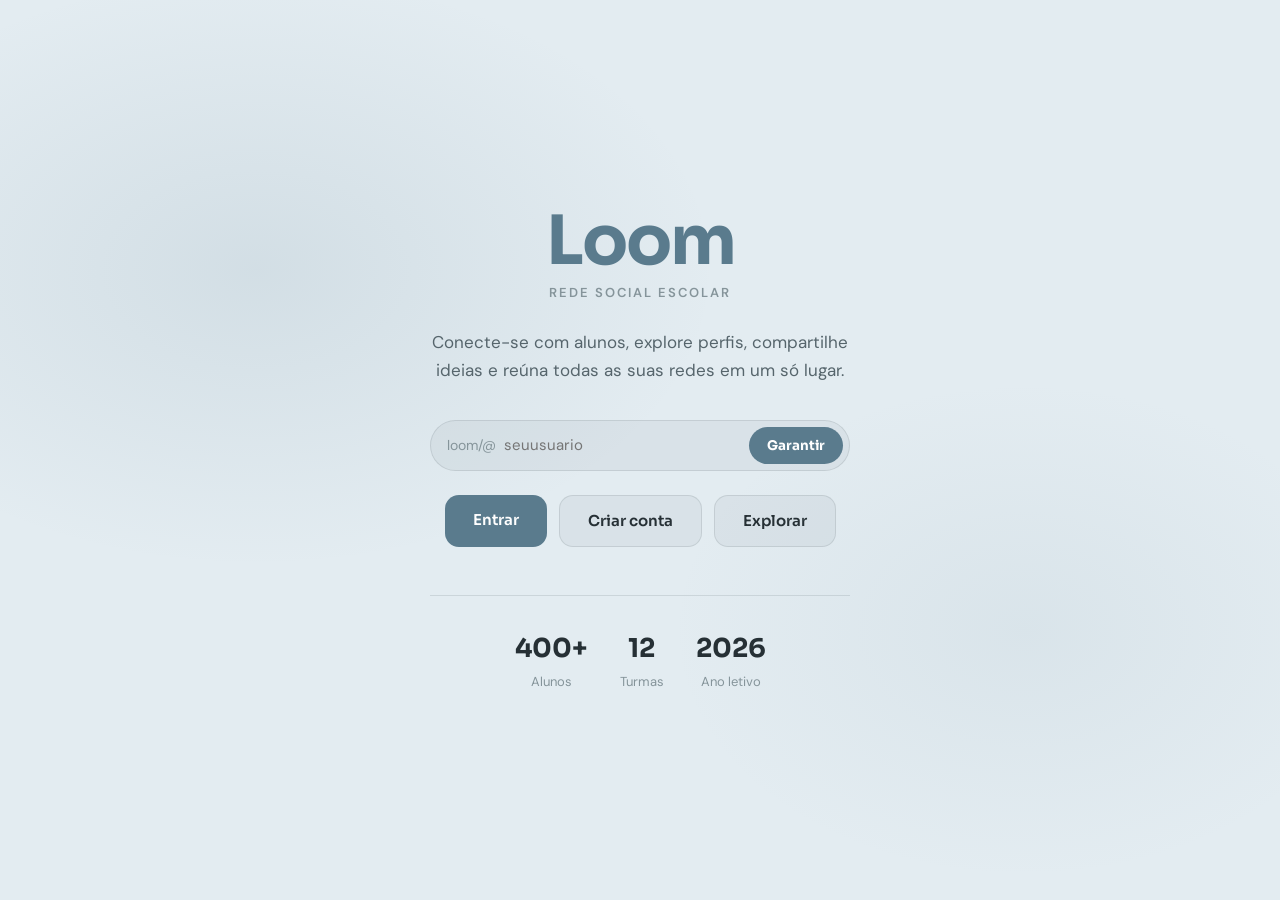
<file: index.html>
<!DOCTYPE html>
<html lang="pt-BR">
<head>
  <meta charset="UTF-8">
  <meta name="viewport" content="width=device-width, initial-scale=1.0">
  <title>Loom — Rede Social Escolar</title>
  <link rel="stylesheet" href="style.css">
</head>
<body class="home-body">

  <main class="home-container">
    <div class="logo-home">Loom</div>
    <p class="home-tagline">Rede Social Escolar</p>

    <p class="home-texto">
      Conecte-se com alunos, explore perfis, compartilhe ideias e reúna todas as suas redes em um só lugar.
    </p>

    <form class="garantir" onsubmit="garantirUsuario(event)">
      <span>loom/@</span>
      <input type="text" id="garantirUser" placeholder="seuusuario" maxlength="20" required autocomplete="off">
      <button type="submit">Garantir</button>
    </form>

    <div class="home-botoes">
      <a href="login.html" class="btn-home btn-home-principal">Entrar</a>
      <a href="cadastro.html" class="btn-home btn-home-secundario">Criar conta</a>
      <a href="inicio.html" class="btn-home btn-home-secundario">Explorar</a>
    </div>

    <div class="home-stats">
      <div class="home-stat">
        <strong>400+</strong>
        <span>Alunos</span>
      </div>
      <div class="home-stat">
        <strong>12</strong>
        <span>Turmas</span>
      </div>
      <div class="home-stat">
        <strong>2026</strong>
        <span>Ano letivo</span>
      </div>
    </div>
  </main>

  <script src="script.js"></script>
</body>
</html>
</file>
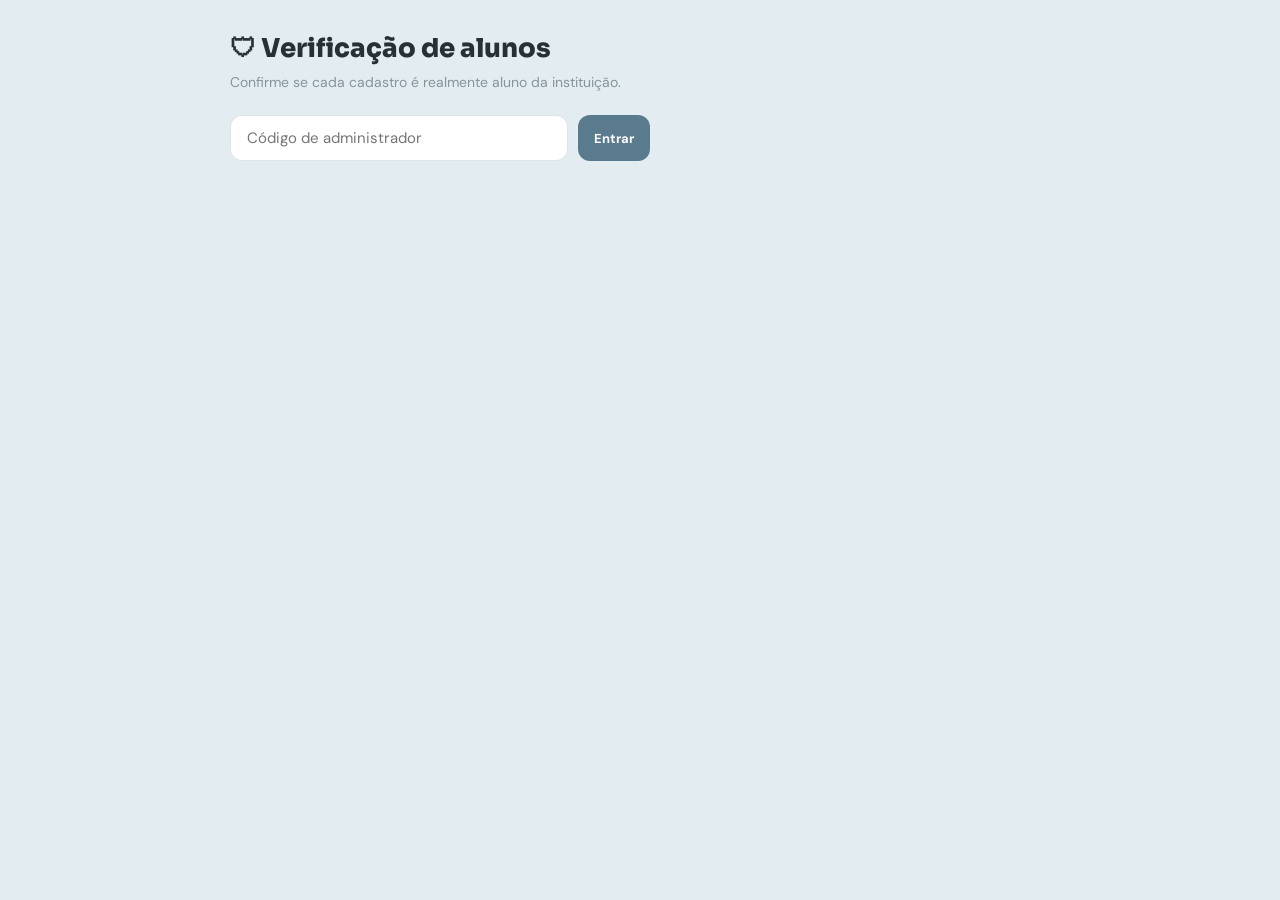
<file: admin.html>
<!DOCTYPE html>
<html lang="pt-BR">
<head>
  <meta charset="UTF-8">
  <meta name="viewport" content="width=device-width, initial-scale=1.0">
  <title>Loom — Administração</title>
  <link rel="stylesheet" href="style.css">
  <style>
    .adm{max-width:860px;margin:0 auto;padding:32px 20px}
    .adm h1{font:800 26px var(--font-display);margin-bottom:6px}
    .adm h2{font:700 18px var(--font-display);margin:28px 0 12px}
    .adm .sub{color:var(--text-muted);font-size:14px}
    .adm-box{display:flex;gap:10px;margin-top:22px;max-width:420px}
    .adm input{flex:1;padding:12px 16px;border-radius:12px;border:1px solid var(--border);background:var(--bg-secondary);color:var(--text-primary);font:15px var(--font-body)}
    .adm button{padding:10px 16px;border:none;border-radius:12px;cursor:pointer;font:700 13px var(--font-body);background:var(--accent);color:#fff}
    .adm button.sec{background:var(--bg-card);color:var(--text-primary);border:1px solid var(--border)}
    .adm-row{display:flex;align-items:center;gap:12px;flex-wrap:wrap;padding:14px 16px;margin-bottom:10px;border-radius:16px;background:var(--bg-secondary);border:1px solid var(--border)}
    .adm-row .info{flex:1;min-width:200px}
    .adm-row small{display:block;color:var(--text-muted)}
    .vazio{color:var(--text-muted);font-size:14px}
  </style>
</head>
<body>
  <main class="adm">
    <h1>🛡 Verificação de alunos</h1>
    <p class="sub">Confirme se cada cadastro é realmente aluno da instituição.</p>

    <div id="lock" class="adm-box">
      <input type="password" id="codigo" placeholder="Código de administrador" onkeydown="if(event.key==='Enter')entrar()">
      <button onclick="entrar()">Entrar</button>
    </div>

    <div id="painel" style="display:none">
      <h2>✉️ Gerar código de verificação</h2>
      <p class="sub">Confirme que a pessoa é aluno(a) da instituição, gere o código e envie por e-mail.</p>
      <div class="adm-box" style="flex-direction:column;max-width:420px">
        <input type="text" id="gUser" placeholder="@usuário do aluno" oninput="this.value=slugUser(this.value)">
        <input type="email" id="gEmail" placeholder="E-mail do aluno">
        <button onclick="gerar()">Gerar código</button>
      </div>
      <div id="resultado" class="adm-row" style="display:none;margin-top:16px">
        <div class="info"><small>Código de</small><strong id="rUser"></strong>
          <div id="rCodigo" style="font:800 30px var(--font-display);letter-spacing:6px;color:var(--accent)"></div></div>
        <a id="rMail" href="#"><button>✉️ Enviar por e-mail</button></a>
      </div>

      <h2>⏳ Cadastros neste navegador</h2>
      <div id="pendentes"></div>
      <p class="sub" style="margin-top:24px"><a href="login.html" style="color:var(--accent)">← Voltar ao Loom</a></p>
    </div>
  </main>

  <script src="script.js"></script>
  <script>
    /* ⚠ Troque este código. Ele fica visível no código do site: protege só contra acesso casual. */
    const ADMIN_CODE = "loom-admin";

    function entrar() {
      if (document.getElementById("codigo").value !== ADMIN_CODE) { showToast("Código incorreto.", "error"); return; }
      sessionStorage.setItem("loomAdmin", "1");
      abrir();
    }
    function abrir() {
      document.getElementById("lock").style.display = "none";
      document.getElementById("painel").style.display = "block";
      render();
    }
    function render() {
      const p = lerJSON("loomUsers", []).filter(u => u.verificado === false);
      document.getElementById("pendentes").innerHTML = p.map(u => `<div class="adm-row">
        <div class="info"><strong>${esc(u.nome)}</strong> <span style="color:var(--accent)">@${esc(u.user)}</span>
          <small>${esc(u.email || "")} • ${u.ano}º Ano • ${esc(u.curso)}</small></div>
        <button class="sec" onclick="preencher('${u.user}')">Usar</button></div>`).join("")
        || '<p class="vazio">Nenhum cadastro pendente neste navegador. Digite o @usuário acima.</p>';
    }
    function preencher(user) {
      const u = lerJSON("loomUsers", []).find(x => x.user === user);
      document.getElementById("gUser").value = user;
      document.getElementById("gEmail").value = u?.email || "";
      gerar();
    }
    async function gerar() {
      const user = slugUser(document.getElementById("gUser").value);
      const email = document.getElementById("gEmail").value.trim();
      if (!user) { showToast("Digite o @usuário do aluno.", "error"); return; }
      const cod = await codigoVerificacao(user);
      const nome = lerJSON("loomUsers", []).find(x => x.user === user)?.nome || "aluno(a)";
      const corpo = `Olá, ${nome}!\n\nSeu cadastro no Loom foi confirmado.\nSeu código de verificação é: ${cod}\n\nNo Loom, abra "Verificar conta" e digite o código.`;
      document.getElementById("rUser").textContent = "@" + user;
      document.getElementById("rCodigo").textContent = cod;
      document.getElementById("rMail").href = `mailto:${encodeURIComponent(email)}?subject=${encodeURIComponent("Seu código de verificação do Loom")}&body=${encodeURIComponent(corpo)}`;
      document.getElementById("resultado").style.display = "flex";
    }
    if (sessionStorage.getItem("loomAdmin") === "1") abrir();
  </script>
</body>
</html>
</file>
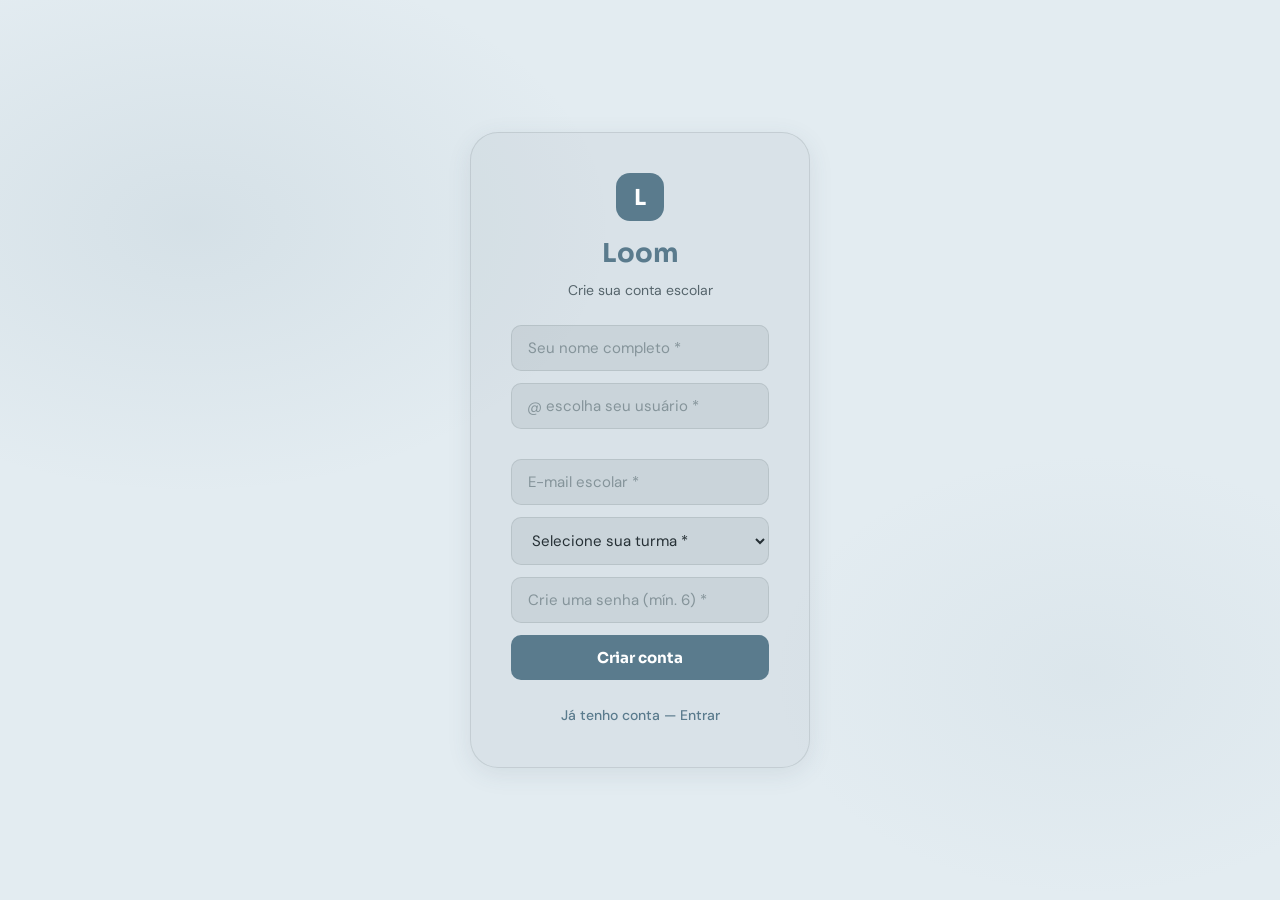
<file: cadastro.html>
<!DOCTYPE html>
<html lang="pt-BR">
<head>
  <meta charset="UTF-8">
  <meta name="viewport" content="width=device-width, initial-scale=1.0">
  <title>Loom — Cadastro</title>
  <link rel="stylesheet" href="style.css">
</head>
<body class="login-body">

  <div class="login-container">
    <div class="login-box">
      <div class="login-logo">
        <div class="logo-icon">L</div>
      </div>
      <h1>Loom</h1>
      <p>Crie sua conta escolar</p>

      <form id="formCadastro" onsubmit="fazerCadastro(event)" novalidate>
        <input type="text" id="nomeCadastro" placeholder="Seu nome completo *" required autocomplete="name">

        <div class="campo-usuario">
          <span>@</span>
          <input type="text" id="usuarioCadastro" placeholder="escolha seu usuário *" maxlength="20" required autocomplete="off">
        </div>
        <small id="msgUsuario" class="msg-campo"></small>

        <input type="email" id="emailCadastro" placeholder="E-mail escolar *" required autocomplete="email">

        <select id="turmaCadastro" required>
          <option value="">Selecione sua turma *</option>
          <optgroup label="Desenvolvimento de Sistemas">
            <option value="DS-1">1º Ano • DS</option><option value="DS-2">2º Ano • DS</option><option value="DS-3">3º Ano • DS</option>
          </optgroup>
          <optgroup label="Administração">
            <option value="ADM-1">1º Ano • ADM</option><option value="ADM-2">2º Ano • ADM</option><option value="ADM-3">3º Ano • ADM</option>
          </optgroup>
          <optgroup label="Portos">
            <option value="PORTOS-1">1º Ano • PORTOS</option><option value="PORTOS-2">2º Ano • PORTOS</option><option value="PORTOS-3">3º Ano • PORTOS</option>
          </optgroup>
          <optgroup label="Bioeconomia">
            <option value="BIO-1">1º Ano • BIO</option><option value="BIO-2">2º Ano • BIO</option><option value="BIO-3">3º Ano • BIO</option>
          </optgroup>
        </select>

        <input type="password" id="senhaCadastro" placeholder="Crie uma senha (mín. 6) *" required autocomplete="new-password">

        <button type="submit">Criar conta</button>
      </form>

      <a href="login.html" class="link">Já tenho conta — Entrar</a>
    </div>
  </div>

  <script src="script.js"></script>
</body>
</html>
</file>
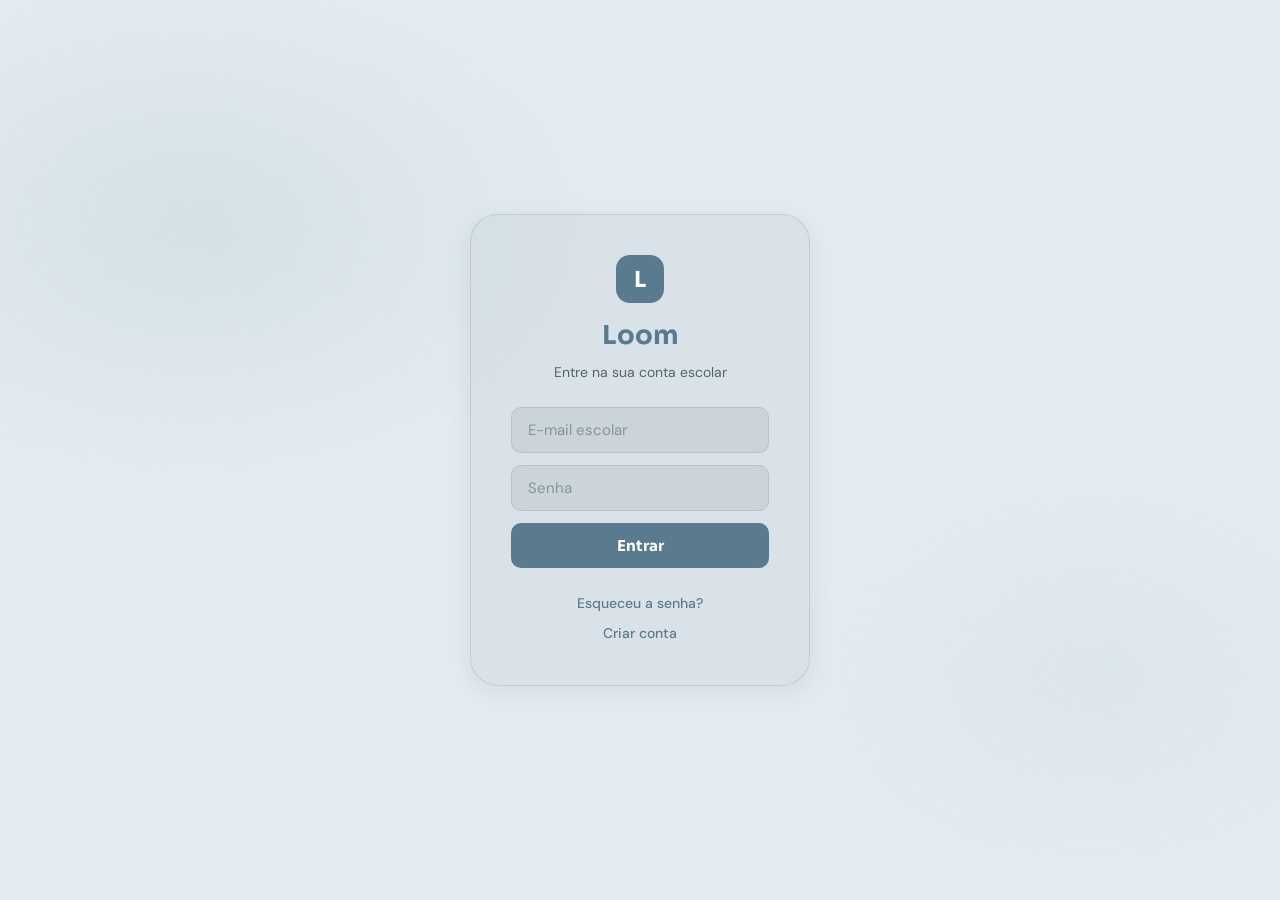
<file: configuracoes.html>
<!DOCTYPE html>
<html lang="pt-BR">
<head>
  <meta charset="UTF-8">
  <meta name="viewport" content="width=device-width, initial-scale=1.0">
  <title>Loom — Configurações</title>
  <link rel="stylesheet" href="style.css">
  <link rel="stylesheet" href="app.css">
</head>
<body class="app-body">

  <main class="config-pagina">
    <h1>Configurações</h1>
    <p>Gerencie sua conta, aparência e privacidade.</p>

    <div class="config-secao">
      <div class="config-secao-titulo"> Conta</div>

      <div class="config-item">
        <div class="config-item-info">
          <label>Nome de usuário</label>
          <span>Como você aparece para os outros</span>
        </div>
        <input type="text" id="cfgNome" placeholder="Seu nome">
        <button class="btn-config-salvar" onclick="salvarNome()">Salvar</button>
      </div>

      <div class="config-item">
        <div class="config-item-info">
          <label>E-mail</label>
          <span>Seu e-mail escolar</span>
        </div>
        <input type="email" id="cfgEmail" placeholder="email@escola.com">
        <button class="btn-config-salvar" onclick="salvarEmail()">Salvar</button>
      </div>

      <div class="config-item">
        <div class="config-item-info">
          <label>Senha</label>
          <span>Altere sua senha de acesso</span>
        </div>
        <input type="password" id="cfgSenha" placeholder="Nova senha">
        <button class="btn-config-salvar" onclick="salvarSenha()">Salvar</button>
      </div>
    </div>

    <!-- APARÊNCIA -->
    <div class="config-secao">
      <div class="config-secao-titulo"> Aparência</div>

      <div class="config-item">
        <div class="config-item-info">
          <label>Modo claro</label>
          <span>Alterna entre tema claro e escuro</span>
        </div>
        <label class="toggle">
          <input type="checkbox" id="toggleTema" onchange="toggleTheme()">
          <span class="toggle-slider"></span>
        </label>
      </div>

      <div class="config-item" style="flex-wrap:wrap">
        <div class="config-item-info">
          <label>Paleta de cores</label>
          <span>Escolha o conjunto de cores do Loom</span>
        </div>
        <div class="paletas" id="listaPaletas" style="width:100%"></div>
      </div>

      <div class="config-item">
        <div class="config-item-info">
          <label>Tamanho da fonte</label>
          <span>Ajuste o tamanho do texto</span>
        </div>
        <select id="cfgFonte" onchange="ajustarFonte(this.value)">
          <option value="13">Pequena</option>
          <option value="15">Normal</option>
          <option value="17">Grande</option>
          <option value="19">Muito grande</option>
        </select>
      </div>
    </div>

    <!-- NOTIFICAÇÕES -->
    <div class="config-secao">
      <div class="config-secao-titulo"> Notificações</div>

      <div class="config-item">
        <div class="config-item-info">
          <label for="notifSeguidores">Novos seguidores</label>
          <span>Avisa quando alguém te seguir</span>
        </div>
        <label class="toggle">
          <input type="checkbox" id="notifSeguidores" checked>
          <span class="toggle-slider"></span>
        </label>
      </div>

      <div class="config-item">
        <div class="config-item-info">
          <label for="notifFeed">Atividade no feed</label>
          <span>Curtidas e comentários nas suas postagens</span>
        </div>
        <label class="toggle">
          <input type="checkbox" id="notifFeed" checked>
          <span class="toggle-slider"></span>
        </label>
      </div>
    </div>

    <!-- PRIVACIDADE -->
    <div class="config-secao">
      <div class="config-secao-titulo"> Privacidade</div>

      <div class="config-item">
        <div class="config-item-info">
          <label for="mostrarOnline">Mostrar status online</label>
          <span>Exibe quando você está ativo</span>
        </div>
        <label class="toggle">
          <input type="checkbox" id="mostrarOnline" checked>
          <span class="toggle-slider"></span>
        </label>
      </div>

      <div class="config-item">
        <div class="config-item-info">
          <label for="mostrarViews">Mostrar visualizações</label>
          <span>Exibe o contador de visitas no perfil</span>
        </div>
        <label class="toggle">
          <input type="checkbox" id="mostrarViews" checked>
          <span class="toggle-slider"></span>
        </label>
      </div>
    </div>

    <!-- LINKS -->
    <div class="config-secao">
      <div class="config-secao-titulo"> Meus Links</div>

      <div id="listaLinksConfig"></div>

      <div class="config-item" style="border-top: 1px solid var(--border);">
        <div class="config-item-info">
          <label>Adicionar novo link</label>
          <span>Máximo de 6 links no perfil</span>
        </div>
        <button class="btn-config-salvar" onclick="adicionarLink()">+ Adicionar</button>
        <button class="btn-config-salvar" onclick="salvarLinks()">Salvar links</button>
      </div>
    </div>

    <!-- SESSÃO -->
    <div class="config-secao">
      <div class="config-secao-titulo"> Sessão</div>

      <div class="config-item">
        <div class="config-item-info">
          <label>Sair da conta</label>
          <span>Você será redirecionado para a tela de login</span>
        </div>
        <button class="btn-config-perigo" onclick="sairDaConta()">Sair</button>
      </div>
    </div>

  </main>

  <footer class="rodape">
    <p>© 2026 Loom — Projeto escolar</p>
  </footer>

  <script src="script.js"></script>
  <script>
    /* ── INIT CONFIGS ── */
    document.addEventListener("DOMContentLoaded", function () {
      const nome = localStorage.getItem("wrmNome") || "";
      const email = localStorage.getItem("wrmEmail") || "";
      const tema = localStorage.getItem("temaPerfil") || "padrao";
      const isLight = document.body.classList.contains("light");

      if (nome) document.getElementById("cfgNome").value = nome;
      if (email) document.getElementById("cfgEmail").value = email;
            document.getElementById("toggleTema").checked = isLight;

      const fonte = localStorage.getItem("wrmFonte") || "15";
      document.getElementById("cfgFonte").value = fonte;

      getLinks(meuUsuario()).forEach(u => adicionarLink(u));
      document.getElementById("mostrarOnline").checked = localStorage.getItem("wrmOnline") !== "false";
      document.getElementById("mostrarViews").checked = localStorage.getItem("wrmViews") !== "false";
      document.getElementById("notifSeguidores").checked = localStorage.getItem("wrmNotifSeg") !== "false";
      document.getElementById("notifFeed").checked = localStorage.getItem("wrmNotifFeed") !== "false";

      document.getElementById("mostrarOnline").addEventListener("change", e => {
        localStorage.setItem("wrmOnline", e.target.checked);
        showToast("Preferência salva!", "success");
      });
      document.getElementById("mostrarViews").addEventListener("change", e => {
        localStorage.setItem("wrmViews", e.target.checked);
        showToast("Preferência salva!", "success");
      });
      document.getElementById("notifSeguidores").addEventListener("change", e => {
        localStorage.setItem("wrmNotifSeg", e.target.checked);
        showToast("Preferência salva!", "success");
      });
      document.getElementById("notifFeed").addEventListener("change", e => {
        localStorage.setItem("wrmNotifFeed", e.target.checked);
        showToast("Preferência salva!", "success");
      });
    });

    function salvarNome() {
      const val = document.getElementById("cfgNome").value.trim();
      if (!val) { showToast("Digite um nome!", "error"); return; }
      localStorage.setItem("wrmNome", val);
      atualizarUsuario({ nome: val });
      showToast("Nome atualizado!", "success");
    }

    function salvarEmail() {
      const val = document.getElementById("cfgEmail").value.trim();
      if (!val) { showToast("Digite um e-mail!", "error"); return; }
      localStorage.setItem("wrmEmail", val);
      atualizarUsuario({ email: val });
      showToast("E-mail atualizado!", "success");
    }

    async function salvarSenha() {
      const val = document.getElementById("cfgSenha").value;
      if (val.length < 6) { showToast("Senha muito curta!", "error"); return; }
      atualizarUsuario({ senhaHash: await hashSenha(meuUsuario(), val) });
      showToast("Senha alterada!", "success");
      document.getElementById("cfgSenha").value = "";
    }

    function ajustarFonte(tamanho) {
      aplicarFonte(tamanho, true);
    }

    function adicionarLink(valor = "") {
      const lista = document.getElementById("listaLinksConfig");
      const itens = lista.querySelectorAll(".config-link-item");
      if (itens.length >= 6) { showToast("Máximo de 6 links!", "error"); return; }
      const div = document.createElement("div");
      div.className = "config-link-item";
      div.innerHTML = `
        <span class="emoji">🔗</span>
        <input type="text" placeholder="Cole seu link aqui">
        <button class="btn-remover-link" onclick="removerLink(this)">✕</button>
      `;
      div.querySelector("input").value = valor;
      if (valor) div.querySelector(".emoji").textContent = infoLink(valor).emoji;
      lista.appendChild(div);
    }

    function salvarLinks() {
      const urls = [...document.querySelectorAll("#listaLinksConfig input")].map(i => urlSegura(i.value)).filter(Boolean);
      setLinks(meuUsuario(), [...new Set(urls)].slice(0, 6));
      showToast("Links salvos!", "success");
    }

    function removerLink(btn) {
      btn.closest(".config-link-item").remove();
      showToast("Link removido.", "");
    }

    function sairDaConta() {
      localStorage.removeItem("wrmLogado");
      showToast("Até logo!", "");
      setTimeout(() => window.location.href = "login.html", 800);
    }
  </script>
</body>
</html>
</file>
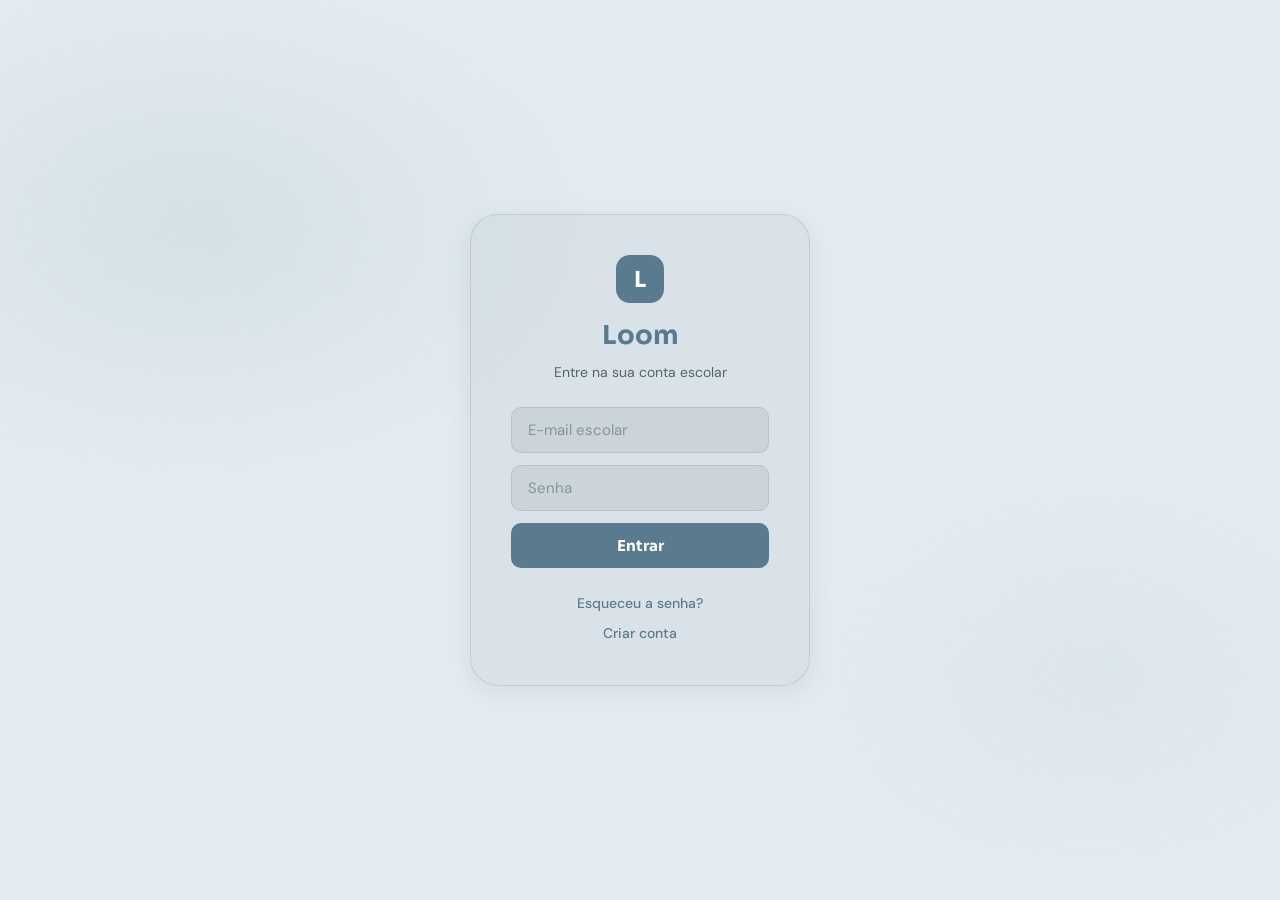
<file: login.html>
<!DOCTYPE html>
<html lang="pt-BR">
<head>
  <meta charset="UTF-8">
  <meta name="viewport" content="width=device-width, initial-scale=1.0">
  <title>Loom — Login</title>
  <link rel="stylesheet" href="style.css">
</head>
<body class="login-body">

  <div class="login-container">
    <div class="login-box">
      <div class="login-logo">
        <div class="logo-icon">L</div>
      </div>
      <h1>Loom</h1>
      <p>Entre na sua conta escolar</p>

      <input type="email" id="email" placeholder="E-mail escolar">
      <input type="password" id="senha" placeholder="Senha">

      <button onclick="fazerLogin()">Entrar</button>

      <a href="#" class="link">Esqueceu a senha?</a>
      <a href="cadastro.html" class="link">Criar conta</a>
    </div>
  </div>

  <script src="script.js"></script>
</body>
</html>
</file>
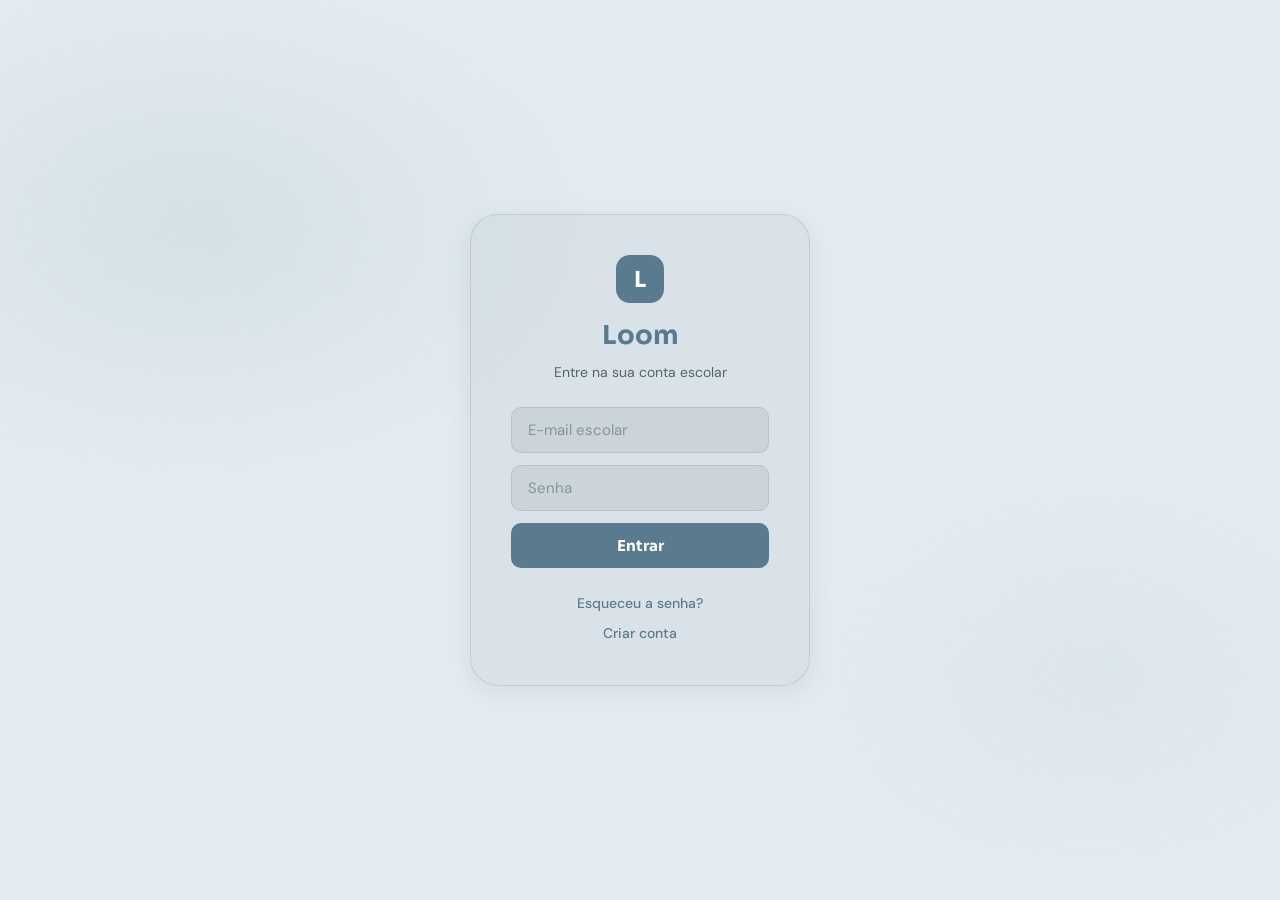
<file: verificar.html>
<!DOCTYPE html>
<html lang="pt-BR">
<head>
  <meta charset="UTF-8">
  <meta name="viewport" content="width=device-width, initial-scale=1.0">
  <title>Loom — Verificar conta</title>
  <link rel="stylesheet" href="style.css">
  <link rel="stylesheet" href="app.css">
  <style>
    .verificar{max-width:520px;margin:30px auto;text-align:center}
    .verificar h1{font:800 26px var(--font-display);margin-bottom:10px}
    .verificar p{color:var(--text-muted);font-size:14px;margin-bottom:22px}
    .verificar input{width:100%;padding:16px;border-radius:16px;border:1px solid var(--border);background:var(--bg-card);color:var(--text-primary);font:700 28px var(--font-display);letter-spacing:10px;text-align:center;outline:none}
    .verificar input:focus{border-color:var(--accent)}
    .verificar button{margin-top:14px;width:100%;padding:14px;border:none;border-radius:14px;background:var(--accent);color:#fff;font:700 15px var(--font-display);cursor:pointer}
  </style>
</head>
<body class="app-body">
  <section class="verificar">
    <h1>Verificar conta</h1>

    <div id="vPendente">
      <p>Para confirmar que você é aluno(a) da instituição, o administrador envia um <strong>código de 6 dígitos</strong> para o seu e-mail. Digite o código abaixo.</p>
      <input type="text" id="codigoVerif" maxlength="6" inputmode="numeric" placeholder="000000" autocomplete="one-time-code" onkeydown="if(event.key==='Enter')confirmarCodigo()">
      <button onclick="confirmarCodigo()">Confirmar código</button>
    </div>

    <div id="vOk" style="display:none">
      <p>Sua conta já está verificada. Você pode postar e aparecer nos perfis em destaque.</p>
      <a href="feed.html" class="btn principal" style="display:inline-block">Ir para o Feed</a>
    </div>
  </section>

  <script src="script.js"></script>
  <script>
    document.addEventListener("DOMContentLoaded", function () {
      if (usuarioAtual().verificado !== false) {
        document.getElementById("vPendente").style.display = "none";
        document.getElementById("vOk").style.display = "block";
      }
    });
    async function confirmarCodigo() {
      const v = document.getElementById("codigoVerif").value.trim();
      if (!/^\d{6}$/.test(v)) { showToast("Digite os 6 dígitos do código.", "error"); return; }
      if (v !== await codigoVerificacao(meuUsuario())) { showToast("Código incorreto.", "error"); return; }
      atualizarUsuario({ verificado: true });
      showToast("Conta verificada!", "success");
      setTimeout(() => window.location.href = "feed.html", 900);
    }
  </script>
</body>
</html>
</file>
<file: style.css>
@import url('https://fonts.googleapis.com/css2?family=Sora:wght@400;500;600;700&family=DM+Sans:wght@400;500&display=swap');

:root {
  --bg-primary: #0a0e1a;
  --bg-secondary: #111827;
  --bg-card: rgba(255,255,255,0.06);
  --bg-card-hover: rgba(255,255,255,0.1);
  --border: rgba(255,255,255,0.09);
  --border-hover: rgba(255,255,255,0.18);
  --accent: #5a7b8d;
  --accent-hover: #476476;
  --accent-soft: rgba(90,123,141,0.15);
  --text-primary: #f8fafc;
  --text-secondary: #94a3b8;
  --text-muted: #64748b;
  --green: #22c55e;
  --red: #f87171;
  --yellow: #facc15;
  --pink: #f472b6;
  --purple: #a78bfa;
  --radius-sm: 10px;
  --radius-md: 14px;
  --radius-lg: 20px;
  --radius-xl: 28px;
  --shadow: 0 4px 24px rgba(0,0,0,0.35);
  --shadow-sm: 0 2px 12px rgba(0,0,0,0.2);
  --transition: 0.22s cubic-bezier(.4,0,.2,1);
  --font-display: 'Sora', sans-serif;
  --font-body: 'DM Sans', sans-serif;
}

body.light {
  --bg-primary: #f0f4ff;
  --bg-secondary: #ffffff;
  --bg-card: rgba(0,0,0,0.04);
  --bg-card-hover: rgba(0,0,0,0.07);
  --border: rgba(0,0,0,0.08);
  --border-hover: rgba(0,0,0,0.16);
  --accent: #476476;
  --accent-hover: #3a5365;
  --accent-soft: rgba(37,99,235,0.1);
  --text-primary: #0f172a;
  --text-secondary: #475569;
  --text-muted: #94a3b8;
  --shadow: 0 4px 24px rgba(0,0,0,0.1);
  --shadow-sm: 0 2px 12px rgba(0,0,0,0.07);
}

* { margin:0; padding:0; box-sizing:border-box; }

body {
  background: var(--bg-primary);
  color: var(--text-primary);
  font-family: var(--font-body);
  min-height: 100vh;
  font-size: 15px;
  line-height: 1.6;
  transition: background var(--transition), color var(--transition);
}

/* ── HEADER GLASS ── */
.topo {
  display: flex;
  justify-content: space-between;
  align-items: center;
  padding: 12px 28px;
  background: rgba(255,255,255,0.08);
  backdrop-filter: blur(20px);
  -webkit-backdrop-filter: blur(20px);
  border-bottom: 1px solid rgba(255,255,255,0.1);
  position: sticky;
  top: 0;
  z-index: 200;
}

body.light .topo {
  background: rgba(255,255,255,0.55);
  border-bottom: 1px solid rgba(0,0,0,0.08);
}

.logo {
  font-family: var(--font-display);
  font-size: 22px;
  font-weight: 700;
  color: var(--accent);
  text-decoration: none;
  display: flex;
  align-items: center;
  gap: 8px;
  letter-spacing: -0.5px;
}

.logo-icon {
  width: 32px;
  height: 32px;
  background: var(--accent);
  border-radius: 9px;
  display: flex;
  align-items: center;
  justify-content: center;
  font-size: 16px;
  color: white;
  font-weight: 700;
  flex-shrink: 0;
  font-family: var(--font-display);
}

.menu {
  display: flex;
  align-items: center;
  gap: 4px;
  background: rgba(255,255,255,0.08);
  backdrop-filter: blur(16px);
  -webkit-backdrop-filter: blur(16px);
  border: 1px solid rgba(255,255,255,0.12);
  border-radius: 999px;
  padding: 5px;
  position: relative;
}

body.light .menu {
  background: rgba(255,255,255,0.6);
  border-color: rgba(0,0,0,0.1);
}

.menu a {
  text-decoration: none;
  color: var(--text-secondary);
  font-weight: 500;
  padding: 8px 16px;
  border-radius: 999px;
  font-size: 14px;
  transition: all var(--transition);
  position: relative;
  z-index: 1;
  white-space: nowrap;
}

.menu a:hover {
  color: var(--text-primary);
  background: rgba(255,255,255,0.1);
}

.menu a.active {
  color: var(--text-primary);
  background: rgba(255,255,255,0.18);
  backdrop-filter: blur(8px);
  box-shadow: 0 2px 12px rgba(0,0,0,0.15);
}

body.light .menu a.active {
  background: rgba(255,255,255,0.85);
  box-shadow: 0 2px 12px rgba(0,0,0,0.1);
}

.btn-login {
  background: var(--accent) !important;
  color: white !important;
  border: none !important;
  font-weight: 700 !important;
}

.btn-login:hover {
  background: var(--accent-hover) !important;
  color: white !important;
}

.theme-toggle {
  background: rgba(255,255,255,0.1);
  border: 1px solid rgba(255,255,255,0.15);
  color: var(--text-secondary);
  width: 36px;
  height: 36px;
  border-radius: 50%;
  cursor: pointer;
  display: flex;
  align-items: center;
  justify-content: center;
  font-size: 16px;
  transition: all var(--transition);
  margin-left: 4px;
}

.theme-toggle:hover {
  background: rgba(255,255,255,0.2);
  color: var(--text-primary);

}

/* ── HOME PAGE ── */
.home-body {
  display: flex;
  justify-content: center;
  align-items: center;
  min-height: 100vh;
  background: var(--bg-primary);
  position: relative;
  overflow: hidden;
}

.home-body::before {
  content: '';
  position: absolute;
  inset: 0;
  background:
    radial-gradient(ellipse 60% 55% at 20% 30%, rgba(90,123,141,0.12) 0%, transparent 60%),
    radial-gradient(ellipse 50% 50% at 80% 70%, rgba(132,159,173,0.1) 0%, transparent 55%);
  pointer-events: none;
}

.home-container {
  text-align: center;
  max-width: 520px;
  padding: 32px 24px;
  position: relative;
  z-index: 1;
}

.logo-home {
  font-family: var(--font-display);
  font-size: 68px;
  font-weight: 700;
  color: var(--accent);
  margin-bottom: 8px;
  letter-spacing: -2px;
  line-height: 1;
}

.home-tagline {
  font-size: 13px;
  font-weight: 600;
  letter-spacing: 2px;
  text-transform: uppercase;
  color: var(--text-muted);
  margin-bottom: 24px;
}

.home-texto {
  color: var(--text-secondary);
  font-size: 17px;
  line-height: 1.65;
  margin-bottom: 36px;
  max-width: 420px;
  margin-left: auto;
  margin-right: auto;
}

.home-botoes {
  display: flex;
  justify-content: center;
  gap: 12px;
  flex-wrap: wrap;
}

.btn-home {
  text-decoration: none;
  padding: 13px 28px;
  border-radius: var(--radius-md);
  font-weight: 600;
  font-size: 15px;
  transition: all var(--transition);
  font-family: var(--font-display);
}

.btn-home-principal {
  background: var(--accent);
  color: white;
  box-shadow: 0 0 0 0 rgba(90,123,141,0.4);
}

.btn-home-principal:hover {
  background: var(--accent-hover);
  transform: translateY(-2px);
  box-shadow: 0 8px 20px rgba(90,123,141,0.3);
}

.btn-home-secundario {
  background: var(--bg-card);
  color: var(--text-primary);
  border: 1px solid var(--border);
}

.btn-home-secundario:hover {
  background: var(--bg-card-hover);
  border-color: var(--border-hover);
  transform: translateY(-2px);
}

.home-stats {
  display: flex;
  justify-content: center;
  gap: 32px;
  margin-top: 48px;
  padding-top: 32px;
  border-top: 1px solid var(--border);
}

.home-stat strong {
  display: block;
  font-family: var(--font-display);
  font-size: 26px;
  font-weight: 700;
  color: var(--text-primary);
}

.home-stat span {
  font-size: 13px;
  color: var(--text-muted);
}

/* ── HERO INICIO ── */
.hero {
  min-height: 86vh;
  display: flex;
  justify-content: space-between;
  align-items: center;
  gap: 40px;
  padding: 60px 40px;
  flex-wrap: wrap;
  max-width: 1200px;
  margin: 0 auto;
}

.hero-texto { flex: 1; min-width: 300px; }

.tag {
  display: inline-flex;
  align-items: center;
  gap: 6px;
  background: var(--accent-soft);
  color: var(--accent);
  padding: 6px 14px;
  border-radius: 999px;
  margin-bottom: 20px;
  font-size: 13px;
  font-weight: 600;
  border: 1px solid rgba(90,123,141,0.2);
}

.hero-texto h1 {
  font-family: var(--font-display);
  font-size: 48px;
  line-height: 1.1;
  margin-bottom: 20px;
  letter-spacing: -1px;
  font-weight: 700;
}

.hero-texto p {
  font-size: 17px;
  color: var(--text-secondary);
  max-width: 560px;
  line-height: 1.7;
  margin-bottom: 30px;
}

.botoes-hero { display: flex; gap: 12px; flex-wrap: wrap; }

.btn {
  text-decoration: none;
  padding: 12px 22px;
  border-radius: var(--radius-md);
  font-weight: 600;
  transition: all var(--transition);
  font-size: 14px;
}

.principal {
  background: var(--accent);
  color: white;
}
.principal:hover {
  background: var(--accent-hover);
  transform: translateY(-2px);
  box-shadow: 0 6px 20px rgba(90,123,141,0.3);
}

.secundario {
  background: var(--bg-card);
  color: var(--text-primary);
  border: 1px solid var(--border);
}
.secundario:hover {
  background: var(--bg-card-hover);
  border-color: var(--border-hover);
  transform: translateY(-2px);
}

/* ── HERO CARD ── */
.hero-card {
  flex: 1;
  min-width: 280px;
  max-width: 340px;
  background: var(--bg-card);
  border-radius: var(--radius-xl);
  padding: 28px;
  border: 1px solid var(--border);
  transition: all var(--transition);
}

.hero-card:hover {
  border-color: var(--border-hover);
  transform: translateY(-4px);
  box-shadow: var(--shadow);
}

.mini-perfil {
  text-align: center;
  margin-bottom: 22px;
}

.mini-perfil img {
  width: 100px;
  height: 100px;
  border-radius: 50%;
  margin-bottom: 12px;
  border: 3px solid rgba(255,255,255,0.2);
  object-fit: cover;
}

.mini-perfil h2 {
  font-family: var(--font-display);
  font-size: 18px;
  font-weight: 700;
  margin-bottom: 4px;
}

.mini-perfil p { color: var(--text-secondary); font-size: 13px; margin-bottom: 10px; }

.status { display: flex; justify-content: center; align-items: center; gap: 7px; }

.bolinha { width: 9px; height: 9px; border-radius: 50%; }
.online { background: var(--green); box-shadow: 0 0 8px rgba(34,197,94,0.5); }

.mini-links { display: flex; flex-direction: column; gap: 10px; }

.mini-links a {
  text-decoration: none;
  color: var(--text-primary);
  text-align: center;
  background: var(--accent-soft);
  padding: 11px;
  border-radius: var(--radius-sm);
  transition: all var(--transition);
  font-size: 14px;
  font-weight: 500;
  border: 1px solid transparent;
}

.mini-links a:hover {
  background: var(--accent);
  color: white;
  transform: translateX(4px);
}

/* ── BENEFÍCIOS ── */
.beneficios { padding: 40px; max-width: 1200px; margin: 0 auto; }

.beneficios h2 {
  text-align: center;
  font-family: var(--font-display);
  font-size: 32px;
  font-weight: 700;
  margin-bottom: 32px;
  letter-spacing: -0.5px;
}

.grid-cards { display: grid; grid-template-columns: repeat(auto-fit, minmax(220px, 1fr)); gap: 18px; }

.card {
  background: var(--bg-card);
  padding: 24px;
  border-radius: var(--radius-lg);
  border: 1px solid var(--border);
  transition: all var(--transition);
}

.card:hover {
  transform: translateY(-5px);
  border-color: var(--border-hover);
  box-shadow: var(--shadow-sm);
}

.card-icon {
  font-size: 28px;
  margin-bottom: 14px;
  display: block;
}

.card h3 {
  font-family: var(--font-display);
  margin-bottom: 10px;
  color: var(--accent);
  font-size: 16px;
  font-weight: 600;
}

.card p { line-height: 1.55; color: var(--text-secondary); font-size: 14px; }

/* ── AVISOS ESCOLARES ── */
.avisos-section {
  padding: 40px;
  max-width: 1200px;
  margin: 0 auto;
}

.avisos-section h2 {
  font-family: var(--font-display);
  font-size: 26px;
  font-weight: 700;
  margin-bottom: 6px;
}

.avisos-section .secao-sub {
  color: var(--text-muted);
  font-size: 14px;
  margin-bottom: 24px;
}

.avisos-grid { display: grid; grid-template-columns: repeat(auto-fit, minmax(280px, 1fr)); gap: 16px; }

.aviso-card {
  background: var(--bg-card);
  border-radius: var(--radius-md);
  padding: 18px 20px;
  border: 1px solid var(--border);
  border-left: 4px solid var(--accent);
  display: flex;
  flex-direction: column;
  gap: 8px;
  transition: all var(--transition);
}

.aviso-card:hover {
  background: var(--bg-card-hover);
  transform: translateX(4px);
}

.aviso-card.urgente { border-left-color: #f87171; }
.aviso-card.evento { border-left-color: #facc15; }
.aviso-card.info { border-left-color: #22c55e; }

.aviso-badge {
  font-size: 11px;
  font-weight: 700;
  text-transform: uppercase;
  letter-spacing: 1px;
  padding: 3px 8px;
  border-radius: 999px;
  width: fit-content;
}

.badge-urgente { background: rgba(248,113,113,0.15); color: #f87171; }
.badge-evento { background: rgba(250,204,21,0.15); color: #ca8a04; }
.badge-info { background: rgba(34,197,94,0.15); color: #16a34a; }
.badge-normal { background: var(--accent-soft); color: var(--accent); }

body.light .badge-info { color: #15803d; }
body.light .badge-evento { color: #92400e; }

.aviso-titulo { font-weight: 600; font-size: 15px; color: var(--text-primary); }
.aviso-desc { font-size: 13px; color: var(--text-secondary); }
.aviso-data { font-size: 12px; color: var(--text-muted); margin-top: 4px; }

/* ── EVENTOS ── */
.eventos-section {
  padding: 0 40px 40px;
  max-width: 1200px;
  margin: 0 auto;
}

.eventos-section h2 {
  font-family: var(--font-display);
  font-size: 26px;
  font-weight: 700;
  margin-bottom: 6px;
}

.eventos-section .secao-sub {
  color: var(--text-muted);
  font-size: 14px;
  margin-bottom: 24px;
}

.eventos-grid { display: grid; grid-template-columns: repeat(auto-fit, minmax(220px, 1fr)); gap: 16px; }

.evento-card {
  background: var(--bg-card);
  border-radius: var(--radius-md);
  overflow: hidden;
  border: 1px solid var(--border);
  transition: all var(--transition);
}

.evento-card:hover {
  transform: translateY(-4px);
  box-shadow: var(--shadow-sm);
  border-color: var(--border-hover);
}

.evento-header {
  padding: 14px 18px 10px;
  display: flex;
  justify-content: space-between;
  align-items: center;
  border-bottom: 1px solid var(--border);
}

.evento-tipo {
  font-size: 11px;
  font-weight: 700;
  letter-spacing: 1px;
  text-transform: uppercase;
  padding: 3px 10px;
  border-radius: 999px;
}

.tipo-prova { background: rgba(248,113,113,0.15); color: #f87171; }
.tipo-trabalho { background: rgba(250,204,21,0.15); color: #ca8a04; }
.tipo-apresentacao { background: rgba(132,159,173,0.15); color: #a78bfa; }
.tipo-evento { background: rgba(34,197,94,0.15); color: #16a34a; }

body.light .tipo-trabalho { color: #92400e; }
body.light .tipo-evento { color: #15803d; }

.evento-data {
  font-size: 12px;
  color: var(--text-muted);
  font-weight: 600;
}

.evento-body { padding: 14px 18px 18px; }
.evento-titulo { font-weight: 600; font-size: 15px; margin-bottom: 6px; }
.evento-desc { font-size: 13px; color: var(--text-secondary); }

/* ── PERFIL ── */
.pagina-perfil { padding-bottom: 50px; }

.perfil-banner {
  position: relative;
  min-height: 400px;
  background: linear-gradient(135deg, var(--t-b1), var(--t-b2), var(--t-b3));
  display: flex;
  justify-content: center;
  align-items: center;
  text-align: center;
  overflow: hidden;
}

.perfil-banner::before {
  content: '';
  position: absolute;
  inset: 0;
  background: radial-gradient(ellipse 80% 60% at 50% 100%, rgba(90,123,141,0.2), transparent);
  pointer-events: none;
}

.overlay {
  position: absolute;
  inset: 0;
  background: rgba(0,0,0,0.3);
}

.perfil-conteudo {
  position: relative;
  z-index: 2;
  padding: 40px 24px;
}

.foto-perfil-wrapper {
  position: relative;
  display: inline-block;
  margin-bottom: 18px;
  cursor: pointer;
}

.foto-perfil {
  width: 140px;
  height: 140px;
  border-radius: 50%;
  border: 4px solid rgba(255,255,255,0.6);
  object-fit: cover;
  display: block;
  transition: all var(--transition);
}

.foto-overlay-edit {
  position: absolute;
  inset: 0;
  border-radius: 50%;
  background: rgba(0,0,0,0.5);
  display: flex;
  align-items: center;
  justify-content: center;
  opacity: 0;
  transition: opacity var(--transition);
  font-size: 13px;
  color: white;
  font-weight: 600;
  flex-direction: column;
  gap: 4px;
}

.foto-perfil-wrapper:hover .foto-overlay-edit { opacity: 1; }

#inputFoto { display: none; }

.perfil-badges {
  display: flex;
  justify-content: center;
  gap: 8px;
  flex-wrap: wrap;
  margin-bottom: 14px;
}

.badge-verificado {
  display: inline-flex;
  align-items: center;
  gap: 5px;
  background: rgba(34,197,94,0.18);
  color: #4ade80;
  border: 1px solid rgba(34,197,94,0.3);
  padding: 4px 12px;
  border-radius: 999px;
  font-size: 12px;
  font-weight: 600;
}

.badge-turma {
  display: inline-flex;
  align-items: center;
  gap: 5px;
  background: rgba(90,123,141,0.18);
  color: #93c5fd;
  border: 1px solid rgba(90,123,141,0.25);
  padding: 4px 12px;
  border-radius: 999px;
  font-size: 12px;
  font-weight: 600;
}

.perfil-conteudo h1 {
  font-family: var(--font-display);
  font-size: 38px;
  font-weight: 700;
  margin-bottom: 8px;
  color: white;
  letter-spacing: -0.5px;
}

.turma { font-size: 16px; color: #e2e8f0; margin-bottom: 12px; }

.bio-wrapper { max-width: 600px; margin: 0 auto 24px; }

.bio {
  line-height: 1.65;
  color: #f1f5f9;
  font-size: 15px;
  margin-bottom: 12px;
}

.bio-edit-area {
  width: 100%;
  background: rgba(255,255,255,0.12);
  border: 1px solid rgba(255,255,255,0.25);
  color: white;
  border-radius: var(--radius-md);
  padding: 12px;
  font-size: 15px;
  resize: vertical;
  min-height: 80px;
  font-family: var(--font-body);
  display: none;
  margin-bottom: 10px;
}

.bio-acoes { display: flex; justify-content: center; gap: 8px; flex-wrap: wrap; }

.btn-perfil {
  background: rgba(255,255,255,0.12);
  border: 1px solid rgba(255,255,255,0.2);
  color: white;
  padding: 8px 16px;
  border-radius: var(--radius-sm);
  cursor: pointer;
  font-size: 13px;
  font-weight: 600;
  transition: all var(--transition);
  font-family: var(--font-body);
}

.btn-perfil:hover {
  background: rgba(255,255,255,0.22);
  border-color: rgba(255,255,255,0.35);
}

.btn-perfil.primary-btn {
  background: var(--accent);
  border-color: transparent;
}

.btn-perfil.primary-btn:hover { background: var(--accent-hover); }

.info-perfil {
  display: flex;
  justify-content: center;
  gap: 16px;
  flex-wrap: wrap;
  margin-top: 24px;
}

.info-box {
  background: rgba(255,255,255,0.12);
  backdrop-filter: blur(8px);
  padding: 14px 20px;
  border-radius: var(--radius-md);
  min-width: 110px;
  text-align: center;
  border: 1px solid rgba(255,255,255,0.15);
  transition: all var(--transition);
}

.info-box:hover { background: rgba(255,255,255,0.18); }

.info-box strong {
  display: block;
  font-family: var(--font-display);
  font-size: 22px;
  font-weight: 700;
  color: white;
  margin-bottom: 2px;
}

.info-box span { font-size: 12px; color: #cbd5e1; }

/* ── LINKS PERFIL ── */
.links-perfil, .personalizacao {
  padding: 36px 40px;
  max-width: 800px;
  margin: 0 auto;
}

.links-perfil h2, .personalizacao h2 {
  font-family: var(--font-display);
  text-align: center;
  margin-bottom: 24px;
  font-size: 26px;
  font-weight: 700;
}

.lista-links { display: grid; gap: 12px; }

.link-card {
  display: flex;
  align-items: center;
  gap: 14px;
  text-decoration: none;
  padding: 16px 20px;
  border-radius: var(--radius-md);
  color: var(--text-primary);
  background: var(--bg-card);
  font-size: 16px;
  font-weight: 600;
  transition: all var(--transition);
  border: 1px solid var(--border);
}

.link-card:hover {
  transform: translateX(6px);
  background: var(--accent);
  color: rgb(255, 255, 255);
  border-color: transparent;
  box-shadow: 0 6px 20px rgba(90,123,141,0.25);
}

.link-card .link-arrow {
  margin-left: auto;
  opacity: 0.5;
  font-size: 18px;
  transition: all var(--transition);
}

.link-card:hover .link-arrow { opacity: 1; transform: translateX(4px); }

/* ── PERSONALIZAÇÃO ── */
.temas { display: flex; justify-content: center; gap: 10px; flex-wrap: wrap; margin-bottom: 20px; }

.tema-btn {
  border: 1px solid var(--border);
  padding: 10px 18px;
  border-radius: var(--radius-sm);
  background: var(--bg-card);
  color: var(--text-primary);
  font-weight: 600;
  font-size: 14px;
  cursor: pointer;
  transition: all var(--transition);
  font-family: var(--font-body);
}

.tema-btn:hover {
  background: var(--bg-card-hover);
  border-color: var(--border-hover);
  transform: translateY(-2px);
}

.tema-btn.active {
  background: var(--accent);
  color: white;
  border-color: transparent;
}

.salvar-tema-btn {
  display: block;
  margin: 16px auto 0;
  background: var(--accent);
  color: white;
  border: none;
  padding: 11px 28px;
  border-radius: var(--radius-md);
  font-weight: 700;
  font-size: 14px;
  cursor: pointer;
  transition: all var(--transition);
  font-family: var(--font-display);
}

.salvar-tema-btn:hover {
  background: var(--accent-hover);
  transform: translateY(-2px);
  box-shadow: 0 6px 20px rgba(90,123,141,0.3);
}

/* ── EXPLORAR ── */
.pagina-explorar { padding: 40px; max-width: 1200px; margin: 0 auto; }

.explorar-topo { text-align: center; margin-bottom: 36px; }

.explorar-topo h1 {
  font-family: var(--font-display);
  font-size: 38px;
  font-weight: 700;
  margin-bottom: 8px;
  letter-spacing: -0.5px;
}

.explorar-topo p { color: var(--text-secondary); font-size: 16px; }

.filtros {
  margin-top: 24px;
  display: flex;
  justify-content: center;
  gap: 10px;
  flex-wrap: wrap;
}

.filtros input,
.filtros select {
  padding: 11px 16px;
  border-radius: var(--radius-sm);
  border: 1px solid var(--border);
  background: var(--bg-card);
  color: var(--text-primary);
  font-size: 14px;
  min-width: 190px;
  transition: all var(--transition);
  font-family: var(--font-body);
}

.filtros input::placeholder { color: var(--text-muted); }

.filtros input:focus,
.filtros select:focus {
  outline: none;
  border-color: var(--accent);
  background: var(--bg-card-hover);
}

.filtros select option {
  background: #1a1f36;
  color: var(--text-primary);
}

body.light .filtros select option { background: #fff; }

.filtros button {
  padding: 11px 22px;
  border-radius: var(--radius-sm);
  border: none;
  background: var(--accent);
  color: white;
  font-weight: 700;
  font-size: 14px;
  cursor: pointer;
  transition: all var(--transition);
  font-family: var(--font-body);
}

.filtros button:hover {
  background: var(--accent-hover);
  transform: translateY(-1px);
  box-shadow: 0 4px 12px rgba(90,123,141,0.3);
}

.grid-alunos {
  display: grid;
  grid-template-columns: repeat(auto-fill, minmax(200px, 1fr));
  gap: 18px;
}

.aluno-card {
  background: var(--bg-card);
  padding: 24px 18px;
  border-radius: var(--radius-lg);
  text-align: center;
  border: 1px solid var(--border);
  transition: all var(--transition);
}

.aluno-card:hover {
  transform: translateY(-5px);
  border-color: var(--border-hover);
  box-shadow: var(--shadow-sm);
}

.aluno-card img {
  width: 80px;
  height: 80px;
  border-radius: 50%;
  margin-bottom: 12px;
  border: 3px solid rgba(255,255,255,0.15);
  object-fit: cover;
  transition: border-color var(--transition);
}

.aluno-card:hover img { border-color: rgba(90,123,141,0.5); }

.aluno-card h3 {
  font-family: var(--font-display);
  font-size: 16px;
  font-weight: 700;
  margin-bottom: 4px;
}

.aluno-card p { color: var(--text-secondary); font-size: 13px; margin-bottom: 8px; }

.status-card { display: block; font-size: 12px; font-weight: 600; margin-bottom: 14px; }
.online-texto { color: var(--green); }
.offline-texto { color: var(--text-muted); }

.aluno-acoes { display: flex; gap: 8px; justify-content: center; flex-wrap: wrap; margin-top: 12px; }

.btn-seguir {
  flex: 1;
  padding: 8px 10px;
  border-radius: var(--radius-sm);
  border: 1px solid var(--accent);
  background: var(--accent-soft);
  color: var(--accent);
  cursor: pointer;
  font-size: 13px;
  font-weight: 700;
  transition: all var(--transition);
  font-family: var(--font-body);
  min-width: 80px;
}

.btn-seguir:hover, .btn-seguir.seguindo {
  background: var(--accent);
  color: white;
}

.btn-seguir.seguindo { background: var(--accent); color: white; }

.btn-ver-perfil {
  flex: 1;
  padding: 8px 10px;
  border-radius: var(--radius-sm);
  border: 1px solid var(--border);
  background: var(--bg-card-hover);
  color: var(--text-primary);
  cursor: pointer;
  font-size: 13px;
  font-weight: 600;
  transition: all var(--transition);
  text-decoration: none;
  display: inline-flex;
  align-items: center;
  justify-content: center;
  min-width: 80px;
  font-family: var(--font-body);
}

.btn-ver-perfil:hover {
  background: var(--bg-card);
  border-color: var(--border-hover);
}

/* ── FEED ── */
.feed-pagina { max-width: 680px; margin: 0 auto; padding: 40px 20px; }

.feed-topo { text-align: center; margin-bottom: 30px; }

.feed-topo h1 {
  font-family: var(--font-display);
  font-size: 36px;
  font-weight: 700;
  margin-bottom: 8px;
  letter-spacing: -0.5px;
}

.feed-topo p { color: var(--text-secondary); }

.criar-postagem {
  background: var(--bg-card);
  padding: 22px;
  border-radius: var(--radius-lg);
  margin-bottom: 28px;
  border: 1px solid var(--border);
  transition: border-color var(--transition);
}

.criar-postagem:focus-within { border-color: rgba(90,123,141,0.4); }

.criar-topo {
  display: flex;
  align-items: center;
  gap: 12px;
  margin-bottom: 16px;
}

.criar-topo img {
  width: 48px;
  height: 48px;
  border-radius: 50%;
  object-fit: cover;
  border: 2px solid rgba(255,255,255,0.15);
}

.criar-topo h3 { font-family: var(--font-display); font-weight: 700; font-size: 15px; }
.criar-topo span { color: var(--text-muted); font-size: 13px; }

.criar-postagem textarea {
  width: 100%;
  min-height: 110px;
  border: 1px solid var(--border);
  border-radius: var(--radius-md);
  padding: 14px 16px;
  resize: none;
  font-size: 15px;
  outline: none;
  margin-bottom: 12px;
  background: var(--bg-card-hover);
  color: var(--text-primary);
  font-family: var(--font-body);
  transition: border-color var(--transition);
}

.criar-postagem textarea:focus { border-color: var(--accent); }
.criar-postagem textarea::placeholder { color: var(--text-muted); }

.criar-postagem input[type="file"] { margin-bottom: 12px; color: var(--text-secondary); font-size: 13px; }

.acoes-postagem { display: flex; justify-content: space-between; align-items: center; gap: 10px; }

.acoes-postagem button {
  padding: 10px 20px;
  border-radius: var(--radius-sm);
  font-weight: 700;
  cursor: pointer;
  transition: all var(--transition);
  font-size: 14px;
  font-family: var(--font-body);
}

.btn-publicar {
  background: var(--accent);
  color: white;
  border: none;
}

.btn-publicar:hover {
  background: var(--accent-hover);
  transform: translateY(-1px);
  box-shadow: 0 4px 12px rgba(90,123,141,0.3);
}

.btn-limpar-post {
  background: var(--bg-card-hover);
  color: var(--text-secondary);
  border: 1px solid var(--border);
}

.btn-limpar-post:hover {
  border-color: var(--border-hover);
  color: var(--text-primary);
}

.lista-postagens { display: grid; gap: 18px; }

.post-card {
  background: var(--bg-card);
  padding: 20px;
  border-radius: var(--radius-lg);
  border: 1px solid var(--border);
  transition: all var(--transition);
  animation: fadeInUp 0.35s ease;
}

@keyframes fadeInUp {
  from { opacity: 0; transform: translateY(14px); }
  to { opacity: 1; transform: translateY(0); }
}

.post-card:hover { border-color: var(--border-hover); }

.post-topo-card {
  display: flex;
  align-items: center;
  gap: 12px;
  margin-bottom: 14px;
  justify-content: space-between;
}

.post-topo-info { display: flex; align-items: center; gap: 12px; }

.post-topo-card img {
  width: 48px;
  height: 48px;
  border-radius: 50%;
  object-fit: cover;
  border: 2px solid rgba(255,255,255,0.12);
}

.post-topo-card h3 { font-family: var(--font-display); font-weight: 700; font-size: 15px; margin-bottom: 2px; }
.post-topo-card span { color: var(--text-muted); font-size: 13px; }

.btn-excluir-post {
  background: none;
  border: none;
  color: var(--text-muted);
  cursor: pointer;
  font-size: 18px;
  padding: 4px 8px;
  border-radius: 6px;
  transition: all var(--transition);
  line-height: 1;
}

.btn-excluir-post:hover { background: rgba(248,113,113,0.12); color: #f87171; }

.post-texto { color: var(--text-primary); line-height: 1.65; margin-bottom: 14px; font-size: 15px; }

.post-imagem {
  width: 100%;
  max-height: 320px;
  object-fit: cover;
  border-radius: var(--radius-md);
  margin-bottom: 14px;
}

.post-acoes {
  display: flex;
  gap: 18px;
  border-top: 1px solid var(--border);
  padding-top: 12px;
}

.post-acoes button {
  background: none;
  border: none;
  color: var(--text-muted);
  cursor: pointer;
  font-size: 14px;
  font-weight: 600;
  transition: all var(--transition);
  padding: 6px 10px;
  border-radius: 8px;
  font-family: var(--font-body);
}

.post-acoes button:hover { color: var(--accent); background: var(--accent-soft); }

.comentarios { margin-top: 12px; border-top: 1px solid var(--border); padding-top: 12px; }

.lista-comentarios p {
  background: var(--bg-card-hover);
  padding: 8px 12px;
  border-radius: var(--radius-sm);
  margin-bottom: 8px;
  font-size: 14px;
}

.comentario-row { display: flex; gap: 8px; margin-top: 10px; }

.input-comentario {
  flex: 1;
  padding: 9px 14px;
  border-radius: var(--radius-sm);
  border: 1px solid var(--border);
  background: var(--bg-card-hover);
  color: var(--text-primary);
  font-size: 14px;
  font-family: var(--font-body);
  outline: none;
  transition: border-color var(--transition);
}

.input-comentario:focus { border-color: var(--accent); }

.btn-enviar-comentario {
  background: var(--accent);
  color: white;
  border: none;
  padding: 9px 16px;
  border-radius: var(--radius-sm);
  cursor: pointer;
  font-weight: 700;
  font-size: 13px;
  transition: all var(--transition);
  font-family: var(--font-body);
}

.btn-enviar-comentario:hover { background: var(--accent-hover); }

/* ── LOGIN / CADASTRO ── */
.login-body {
  display: flex;
  justify-content: center;
  align-items: center;
  min-height: 100vh;
  background: var(--bg-primary);
  position: relative;
  overflow: hidden;
}

.login-body::before {
  content: '';
  position: absolute;
  inset: 0;
  background:
    radial-gradient(ellipse 55% 50% at 15% 25%, rgba(90,123,141,0.1), transparent 60%),
    radial-gradient(ellipse 45% 45% at 85% 75%, rgba(132,159,173,0.08), transparent 55%);
  pointer-events: none;
}

.login-container { width: 100%; display: flex; justify-content: center; position: relative; z-index: 1; }

.login-box {
  background: var(--bg-card);
  padding: 40px;
  border-radius: var(--radius-xl);
  text-align: center;
  width: 340px;
  border: 1px solid var(--border);
  box-shadow: var(--shadow);
}

.login-logo { color: var(--accent); margin-bottom: 8px; }

.login-logo .logo-icon {
  width: 48px;
  height: 48px;
  border-radius: 14px;
  font-size: 22px;
  margin: 0 auto 12px;
}

.login-box h1 {
  font-family: var(--font-display);
  color: var(--accent);
  font-size: 26px;
  font-weight: 700;
  margin-bottom: 4px;
}

.login-box p { color: var(--text-secondary); margin-bottom: 24px; font-size: 14px; }

.login-box input {
  width: 100%;
  padding: 12px 16px;
  margin-bottom: 12px;
  border-radius: var(--radius-sm);
  border: 1px solid var(--border);
  background: var(--bg-card-hover);
  color: var(--text-primary);
  font-size: 15px;
  font-family: var(--font-body);
  outline: none;
  transition: all var(--transition);
}

.login-box input:focus { border-color: var(--accent); background: var(--bg-primary); }
.login-box input::placeholder { color: var(--text-muted); }

.login-box button {
  width: 100%;
  padding: 13px;
  border-radius: var(--radius-sm);
  border: none;
  background: var(--accent);
  color: white;
  font-weight: 700;
  font-size: 15px;
  cursor: pointer;
  margin-bottom: 16px;
  transition: all var(--transition);
  font-family: var(--font-display);
}

.login-box button:hover {
  background: var(--accent-hover);
  transform: translateY(-1px);
  box-shadow: 0 6px 20px rgba(90,123,141,0.3);
}

.link {
  display: block;
  color: var(--accent);
  text-decoration: none;
  font-size: 14px;
  margin-top: 8px;
  font-weight: 500;
  transition: opacity var(--transition);
}

.link:hover { opacity: 0.75; }

/* ── FOOTER ── */
.rodape {
  text-align: center;
  padding: 24px;
  color: var(--text-muted);
  border-top: 1px solid var(--border);
  margin-top: 40px;
  font-size: 14px;
}

/* ── TOAST ── */
.toast {
  position: fixed;
  bottom: 28px;
  right: 28px;
  background: var(--bg-secondary);
  color: var(--text-primary);
  padding: 14px 20px;
  border-radius: var(--radius-md);
  border: 1px solid var(--border);
  box-shadow: var(--shadow);
  font-size: 14px;
  font-weight: 600;
  z-index: 9999;
  transform: translateY(80px);
  opacity: 0;
  transition: all 0.3s cubic-bezier(.34,1.56,.64,1);
}

.toast.show { transform: translateY(0); opacity: 1; }
.toast.success { border-color: rgba(34,197,94,0.4); }
.toast.error { border-color: rgba(248,113,113,0.4); }

/* ── RESPONSIVO ── */
@media (max-width: 768px) {
  .topo { flex-direction: column; gap: 12px; padding: 16px 20px; }
  .menu { flex-wrap: wrap; justify-content: center; gap: 4px; }
  .menu a { font-size: 13px; padding: 6px 10px; }

  .hero { padding: 36px 20px; flex-direction: column; }
  .hero-texto h1 { font-size: 34px; }
  .hero-card { max-width: 100%; }

  .beneficios, .avisos-section, .eventos-section, .pagina-explorar { padding: 28px 20px; }
  .eventos-section { padding: 0 20px 28px; }
  .links-perfil, .personalizacao { padding: 28px 20px; }

  .perfil-conteudo h1 { font-size: 30px; }
  .logo-home { font-size: 52px; }
  .home-texto { font-size: 15px; }
  .home-stats { gap: 20px; }

  .grid-alunos { grid-template-columns: repeat(auto-fill, minmax(160px, 1fr)); }
  .aluno-acoes { flex-wrap: nowrap; }

  .feed-pagina { padding: 28px 16px; }
  .feed-topo h1 { font-size: 28px; }

  .login-box { width: 90%; max-width: 340px; padding: 30px 24px; }
  .toast { right: 16px; bottom: 16px; left: 16px; }
}

/* ── CONFIGURAÇÕES ── */
.config-pagina {
  max-width: 700px;
  margin: 0 auto;
  padding: 40px 24px 60px;
}

.config-pagina h1 {
  font-family: var(--font-display);
  font-size: 32px;
  font-weight: 700;
  margin-bottom: 8px;
  letter-spacing: -0.5px;
}

.config-pagina > p {
  color: var(--text-secondary);
  font-size: 14px;
  margin-bottom: 36px;
}

.config-secao {
  background: var(--bg-card);
  border: 1px solid var(--border);
  border-radius: var(--radius-lg);
  overflow: hidden;
  margin-bottom: 20px;
}

.config-secao-titulo {
  display: flex;
  align-items: center;
  gap: 10px;
  padding: 16px 20px;
  border-bottom: 1px solid var(--border);
  font-family: var(--font-display);
  font-size: 14px;
  font-weight: 700;
  color: var(--text-secondary);
  text-transform: uppercase;
  letter-spacing: 1px;
}

.config-item {
  display: flex;
  align-items: center;
  justify-content: space-between;
  padding: 16px 20px;
  border-bottom: 1px solid var(--border);
  gap: 16px;
  transition: background var(--transition);
}

.config-item:last-child { border-bottom: none; }
.config-item:hover { background: var(--bg-card-hover); }

.config-item-info { flex: 1; }
.config-item-info label {
  display: block;
  font-weight: 600;
  font-size: 15px;
  color: var(--text-primary);
  margin-bottom: 2px;
  cursor: pointer;
}
.config-item-info span {
  font-size: 13px;
  color: var(--text-muted);
}

.config-item input[type="text"],
.config-item input[type="email"],
.config-item input[type="password"] {
  background: var(--bg-card-hover);
  border: 1px solid var(--border);
  border-radius: var(--radius-sm);
  color: var(--text-primary);
  font-size: 14px;
  padding: 8px 12px;
  font-family: var(--font-body);
  width: 200px;
  outline: none;
  transition: border-color var(--transition);
}

.config-item input[type="text"]:focus,
.config-item input[type="email"]:focus,
.config-item input[type="password"]:focus {
  border-color: var(--accent);
}

.config-item select {
  background: var(--bg-card-hover);
  border: 1px solid var(--border);
  border-radius: var(--radius-sm);
  color: var(--text-primary);
  font-size: 14px;
  padding: 8px 12px;
  font-family: var(--font-body);
  outline: none;
  cursor: pointer;
  transition: border-color var(--transition);
}

.config-item select:focus { border-color: var(--accent); }

/* Toggle switch */
.toggle {
  position: relative;
  width: 46px;
  height: 26px;
  flex-shrink: 0;
}

.toggle input { display: none; }

.toggle-slider {
  position: absolute;
  inset: 0;
  background: var(--bg-card-hover);
  border: 1px solid var(--border);
  border-radius: 999px;
  cursor: pointer;
  transition: all var(--transition);
}

.toggle-slider::before {
  content: '';
  position: absolute;
  width: 18px;
  height: 18px;
  left: 3px;
  top: 3px;
  background: var(--text-muted);
  border-radius: 50%;
  transition: all var(--transition);
}

.toggle input:checked + .toggle-slider {
  background: var(--accent);
  border-color: var(--accent);
}

.toggle input:checked + .toggle-slider::before {
  transform: translateX(20px);
  background: white;
}

/* Botão salvar / perigo */
.btn-config-salvar {
  background: var(--accent);
  color: white;
  border: none;
  padding: 9px 20px;
  border-radius: var(--radius-sm);
  font-weight: 700;
  font-size: 13px;
  cursor: pointer;
  transition: all var(--transition);
  font-family: var(--font-body);
  flex-shrink: 0;
}

.btn-config-salvar:hover {
  background: var(--accent-hover);
  transform: translateY(-1px);
}

.btn-config-perigo {
  background: rgba(248,113,113,0.12);
  color: #f87171;
  border: 1px solid rgba(248,113,113,0.25);
  padding: 9px 20px;
  border-radius: var(--radius-sm);
  font-weight: 700;
  font-size: 13px;
  cursor: pointer;
  transition: all var(--transition);
  font-family: var(--font-body);
  flex-shrink: 0;
}

.btn-config-perigo:hover {
  background: rgba(248,113,113,0.22);
  border-color: rgba(248,113,113,0.4);
}

/* Links config */
.config-link-item {
  display: flex;
  align-items: center;
  gap: 10px;
  padding: 14px 20px;
  border-bottom: 1px solid var(--border);
}

.config-link-item:last-child { border-bottom: none; }

.config-link-item input {
  flex: 1;
  background: var(--bg-card-hover);
  border: 1px solid var(--border);
  border-radius: var(--radius-sm);
  color: var(--text-primary);
  font-size: 14px;
  padding: 8px 12px;
  font-family: var(--font-body);
  outline: none;
  transition: border-color var(--transition);
}

.config-link-item input:focus { border-color: var(--accent); }

.config-link-item .emoji { font-size: 18px; width: 28px; text-align: center; }

.btn-remover-link {
  background: none;
  border: none;
  color: var(--text-muted);
  cursor: pointer;
  font-size: 18px;
  padding: 4px 8px;
  border-radius: 6px;
  transition: all var(--transition);
}

.btn-remover-link:hover { color: #f87171; background: rgba(248,113,113,0.1); }

/* Engrenagem no header */
.btn-config-header {
  background: rgba(255,255,255,0.08);
  border: 1px solid rgba(255,255,255,0.12);
  color: var(--text-secondary);
  width: 36px;
  height: 36px;
  border-radius: 50%;
  cursor: pointer;
  display: flex;
  align-items: center;
  justify-content: center;
  font-size: 18px;
  transition: all var(--transition);
  text-decoration: none;
  margin-left: 4px;
  flex-shrink: 0;
}

.btn-config-header:hover {
  background: rgba(255,255,255,0.18);
  color: var(--text-primary);
  transform: rotate(45deg);
}
/* ═══════════ LOOM: cadastro, garantir usuário e destaques ═══════════ */
.login-box select {
  width: 100%; padding: 12px 16px; margin-bottom: 12px;
  border-radius: var(--radius-sm); border: 1px solid var(--border);
  background: var(--bg-card-hover); color: var(--text-primary);
  font-size: 15px; font-family: var(--font-body); outline: none;
}
.login-box select:focus { border-color: var(--accent); }
.login-box select option, .login-box select optgroup { background: var(--bg-secondary); color: var(--text-primary); }
.login-box .campo-erro { border-color: #f87171; }
.campo-usuario { position: relative; }
.campo-usuario span { position: absolute; left: 16px; top: 12px; color: var(--text-muted); font-size: 15px; }
.login-box .campo-usuario input { padding-left: 34px; margin-bottom: 4px; }
.msg-campo { display: block; min-height: 16px; margin-bottom: 10px; font-size: 12px; text-align: left; color: var(--text-muted); }
.msg-campo.ok { color: var(--green); }
.msg-campo.erro { color: #f87171; }

.garantir {
  display: flex; align-items: center; gap: 8px; max-width: 420px; margin: 0 auto 24px;
  padding: 6px 6px 6px 16px; border-radius: 999px;
  background: var(--bg-card); border: 1px solid var(--border);
}
.garantir span { color: var(--text-muted); font-size: 14px; white-space: nowrap; }
.garantir input {
  flex: 1; min-width: 0; background: none; border: none; outline: none;
  color: var(--text-primary); font-size: 15px; font-family: var(--font-body);
}
.garantir button {
  padding: 10px 18px; border: none; border-radius: 999px; cursor: pointer;
  background: var(--accent); color: white; font-weight: 700; font-family: var(--font-display);
}

.destaques-section { padding: 40px; max-width: 1200px; margin: 0 auto; }
.destaques-section h2 { font-family: var(--font-display); font-size: 26px; font-weight: 700; margin-bottom: 6px; }
.destaques-section .secao-sub { color: var(--text-muted); font-size: 14px; margin-bottom: 20px; }
.destaques-tabs { display: flex; gap: 8px; margin-bottom: 20px; flex-wrap: wrap; }
.destaques-tabs button {
  padding: 8px 18px; border-radius: 999px; border: 1px solid var(--border);
  background: var(--bg-card); color: var(--text-secondary); cursor: pointer;
  font-weight: 700; font-size: 13px; font-family: var(--font-body); transition: all var(--transition);
}
.destaques-tabs button.active { background: var(--accent); border-color: var(--accent); color: white; }
.destaques-grid { display: grid; grid-template-columns: repeat(auto-fit, minmax(220px, 1fr)); gap: 18px; }
.destaque-card {
  position: relative; display: flex; flex-direction: column; align-items: center; text-align: center;
  padding: 26px 18px; border-radius: var(--radius-lg); text-decoration: none; color: inherit;
  background: var(--bg-card); border: 1px solid var(--border); transition: all var(--transition);
}
.destaque-card:hover { transform: translateY(-4px); border-color: var(--accent); }
.destaque-medalha { position: absolute; top: 12px; right: 14px; font-size: 24px; }
.destaque-card img { width: 84px; height: 84px; border-radius: 50%; object-fit: cover; border: 3px solid var(--accent); margin-bottom: 12px; }
.destaque-card h3 { font-family: var(--font-display); font-size: 18px; color: var(--text-primary); }
.destaque-user { color: var(--accent); font-size: 13px; font-weight: 600; }
.destaque-turma { color: var(--text-muted); font-size: 12px; margin: 4px 0 12px; }
.destaque-stats { display: flex; gap: 14px; font-size: 13px; color: var(--text-muted); }
.destaque-stats .em-foco { color: var(--text-primary); font-weight: 700; }
.destaques-todos { display: inline-block; margin-top: 18px; color: var(--accent); font-weight: 700; font-size: 14px; text-decoration: none; }
@media (max-width: 600px) { .destaques-section { padding: 28px 20px; } }


/* ═══════════ PALETA LOOM (cinza-azulado · azul acinzentado · rosado · branco) ═══════════ */
:root{--bg-primary:#1b2327;--bg-secondary:#242d32;--accent:#658a9d;--accent-hover:#52788b;--accent-soft:rgba(132,161,174,0.18);--text-primary:#f1f4f5;--text-secondary:#a9b9bd;--text-muted:#7d8d93}
body.light{--bg-primary:#e8eff3;--bg-secondary:#ffffff;--bg-card:rgba(119,133,139,0.09);--bg-card-hover:rgba(119,133,139,0.15);--border:rgba(119,133,139,0.22);--border-hover:rgba(119,133,139,0.4);--accent:#5a7b8d;--accent-hover:#476476;--accent-soft:rgba(90,123,141,0.14);--text-primary:#263035;--text-secondary:#56656c;--text-muted:#85949a;--shadow:0 6px 24px rgba(60,80,95,0.1);--shadow-sm:0 2px 12px rgba(60,80,95,0.07)}

/* ═══ TEMAS (paletas) — as cores vêm de variáveis --t-* definidas por data-tema ═══ */
html{--t-acc:#5a7b8d;--t-hov:#476476;--t-bg1:#b9d0dc;--t-bg2:#e3ecf1;--t-bg3:#f4f7f9;--t-soft:#f0e5df;--t-b1:#3f4d54;--t-b2:#5f7480;--t-b3:#849fad;--t-dk:#1b2327;--t-dk2:#242d32}
html[data-tema="rosa"]{--t-acc:#b0607a;--t-hov:#944a63;--t-bg1:#e8c4d0;--t-bg2:#f6e3ea;--t-bg3:#fbf3f6;--t-soft:#f7ece6;--t-b1:#6b3446;--t-b2:#9c5670;--t-b3:#c27a92;--t-dk:#1f1519;--t-dk2:#2a1e23}
html[data-tema="verde"]{--t-acc:#4f7d62;--t-hov:#3d654e;--t-bg1:#bcd6c8;--t-bg2:#e1eee6;--t-bg3:#f3f8f5;--t-soft:#eef0e0;--t-b1:#2f4a3a;--t-b2:#4f7d62;--t-b3:#8fb59e;--t-dk:#121c17;--t-dk2:#1b2821}
html[data-tema="roxo"]{--t-acc:#7662a8;--t-hov:#5f4e8c;--t-bg1:#cfc6e6;--t-bg2:#e8e3f3;--t-bg3:#f6f4fa;--t-soft:#f0e9f2;--t-b1:#46396b;--t-b2:#7662a8;--t-b3:#a99bd0;--t-dk:#17141f;--t-dk2:#211d2d}
html[data-tema="solar"]{--t-acc:#9a6f12;--t-hov:#7f5a0c;--t-bg1:#ecd9a3;--t-bg2:#f6ecc9;--t-bg3:#fbf7e8;--t-soft:#f6efd9;--t-b1:#6b5013;--t-b2:#a07a1d;--t-b3:#d4b25a;--t-dk:#1d1a10;--t-dk2:#292517}
body,body.light{--accent:var(--t-acc);--accent-hover:var(--t-hov);--accent-soft:color-mix(in srgb,var(--t-acc) 15%,transparent)}
body.light{--bg-primary:var(--t-bg2)}
body:not(.light){--bg-primary:var(--t-dk);--bg-secondary:var(--t-dk2)}

body:not(.light) { color-scheme: dark; }
select option,
select optgroup { background: var(--bg-secondary); color: var(--text-primary); }
</file>
<file: app.css>
/* Loom — layout "app" (sidebar + feed em colunas) */
body.app-body{--ap-bg:linear-gradient(180deg,var(--t-bg1) 0%,var(--t-bg2) 55%,var(--t-bg3) 100%);--ap-surface:#fff;--ap-soft:var(--t-soft);--ap-text:#263035;--ap-muted:#6d7c82;--ap-line:#e3e6e8;--ap-shadow:0 10px 30px rgba(70,95,110,.12);background:var(--ap-bg) fixed;color:var(--ap-text)}
body.app-body:not(.light){--ap-bg:var(--t-dk);--ap-surface:var(--t-dk2);--ap-soft:color-mix(in srgb,var(--t-dk2) 82%,#fff);--ap-text:#f1f4f5;--ap-muted:#a9b9bd;--ap-line:#34424a;--ap-shadow:none}
body.app-body:not(.pronto){opacity:0}
.app{display:grid;grid-template-columns:260px 1fr;gap:18px;max-width:1280px;margin:0 auto;padding:22px;min-height:100vh}
.ap-side{background:var(--ap-surface);border-radius:28px;padding:24px 20px;box-shadow:var(--ap-shadow);display:flex;flex-direction:column;gap:16px;position:sticky;top:22px;align-self:start}
.ap-logo{display:flex;align-items:center;gap:10px;font:800 22px var(--font-display);color:var(--ap-text);text-decoration:none}
.ap-logo b{width:34px;height:34px;border-radius:11px;background:var(--accent);color:#fff;display:grid;place-items:center;font-size:18px}
.ap-me{text-align:center;padding-top:6px}
.ap-me img{width:84px;height:84px;border-radius:26px;object-fit:cover;border:3px solid var(--accent-soft)}
.ap-me h3{margin-top:10px;font:700 17px var(--font-display)}
.ap-user{color:var(--accent);font-size:13px;font-weight:600}
.ap-chip{display:inline-block;margin-top:8px;padding:4px 12px;border-radius:999px;background:var(--accent-soft);color:var(--accent);font-size:12px;font-weight:700}
.ap-stats{display:grid;grid-template-columns:repeat(3,1fr);background:var(--ap-soft);border-radius:18px;padding:12px 4px;text-align:center}
.ap-stats strong{display:block;font:700 16px var(--font-display)}
.ap-stats span{font-size:11px;color:var(--ap-muted)}
.ap-nav{display:flex;flex-direction:column;gap:4px}
.ap-nav a,.ap-nav button{display:flex;align-items:center;gap:12px;padding:11px 14px;border-radius:14px;border:none;background:none;color:var(--ap-muted);font:600 14px var(--font-body);text-decoration:none;cursor:pointer;text-align:left;transition:.2s}
.ap-nav a:hover,.ap-nav button:hover{background:var(--ap-soft);color:var(--ap-text)}
.ap-nav a.active{background:var(--accent);color:#fff}
.ap-nav .sep{margin-top:auto}
.ap-main{background:var(--ap-surface);border-radius:28px;padding:24px;box-shadow:var(--ap-shadow);min-width:0}
.ap-top{display:flex;gap:12px;align-items:center;margin-bottom:22px}
.ap-top input{flex:1;padding:12px 18px;border-radius:14px;border:1px solid var(--ap-line);background:var(--ap-soft);color:var(--ap-text);font:14px var(--font-body);outline:none}
.ap-top input:focus{border-color:var(--accent)}
.ap-novo{padding:12px 20px;border:none;border-radius:14px;background:var(--accent);color:#fff;font:700 14px var(--font-display);cursor:pointer;white-space:nowrap}
.ap-main>h2,.ap-conteudo>h2{font:800 20px var(--font-display);margin:0 0 12px}
.ap-turmas{display:flex;gap:12px;overflow-x:auto;padding-bottom:6px;margin-bottom:24px}
.ap-turma{flex:0 0 auto;width:78px;text-align:center;background:none;border:none;cursor:pointer;color:var(--ap-muted);font:600 12px var(--font-body)}
.ap-turma i{display:grid;place-items:center;width:64px;height:64px;margin:0 auto 6px;border-radius:20px;background:var(--ap-soft);color:var(--accent);font:800 18px var(--font-display);font-style:normal;border:2px solid transparent;transition:.2s}
.ap-turma.active i{border-color:var(--accent);background:var(--accent-soft)}
.ap-turma.active{color:var(--ap-text)}
.app .criar-postagem{background:var(--ap-soft);border:none;border-radius:22px;padding:18px;margin:0 0 24px}
.app .criar-postagem textarea{width:100%;min-height:70px;border:none;background:transparent;color:var(--ap-text);font:15px var(--font-body);resize:vertical;outline:none}
.app .criar-postagem .criar-topo{display:flex;gap:10px;align-items:center;margin-bottom:8px}
.app .criar-topo img{width:40px;height:40px;border-radius:13px;object-fit:cover}
.app .criar-topo h3{font-size:14px;margin:0}.app .criar-topo span{font-size:12px;color:var(--ap-muted)}
.app .acoes-postagem{display:flex;justify-content:flex-end;gap:8px;margin-top:8px}
.lista-postagens{column-count:3;column-gap:16px}
.app .post-card{break-inside:avoid;margin:0 0 16px;background:var(--ap-surface);border:1px solid var(--ap-line);border-radius:22px;padding:16px;transition:.2s}
.app .post-card:hover{box-shadow:var(--ap-shadow);transform:translateY(-2px)}
.app .post-topo-card{display:flex;justify-content:space-between;align-items:center;margin-bottom:10px}
.app .post-topo-info{display:flex;gap:10px;align-items:center}
.app .post-topo-info img{width:38px;height:38px;border-radius:12px;object-fit:cover}
.app .post-topo-info h3{font-size:14px;margin:0;color:var(--ap-text)}
.app .post-topo-info span{font-size:11px;font-weight:700;color:var(--accent);background:var(--accent-soft);padding:2px 9px;border-radius:999px}
.app .btn-excluir-post{background:none;border:none;color:var(--ap-muted);cursor:pointer}
.app .post-texto{font-size:14px;line-height:1.55;color:var(--ap-text);margin:0 0 12px;word-break:break-word}
.app .post-imagem{width:100%;border-radius:16px;margin-bottom:12px}
.app .post-acoes{display:flex;gap:8px}
.app .post-acoes button{padding:7px 14px;border-radius:999px;border:none;background:var(--ap-soft);color:var(--ap-muted);font:600 13px var(--font-body);cursor:pointer}
.app .comentarios{margin-top:12px}
.app .lista-comentarios p{font-size:13px;margin:0 0 6px;color:var(--ap-text)}
.app .comentario-row{display:flex;gap:6px}
.app .input-comentario{flex:1;min-width:0;padding:8px 12px;border-radius:12px;border:1px solid var(--ap-line);background:var(--ap-soft);color:var(--ap-text)}
.app .btn-enviar-comentario{padding:8px 12px;border:none;border-radius:12px;background:var(--accent);color:#fff;font-weight:700;cursor:pointer}
@media(max-width:1000px){.lista-postagens{column-count:2}}
@media(max-width:760px){.app{grid-template-columns:1fr;padding:12px}.ap-side{position:static}.lista-postagens{column-count:1}}

.ap-main .hero,.ap-main .avisos-section,.ap-main .eventos-section,.ap-main .beneficios,.ap-main .destaques-section,.ap-main .pagina-explorar,.ap-main .config-pagina{padding-left:8px;padding-right:8px}
.ap-main .rodape{margin-top:24px}

.paletas{display:grid;grid-template-columns:repeat(auto-fit,minmax(140px,1fr));gap:12px;margin:14px 0}
.paleta-card{display:flex;flex-direction:column;gap:8px;padding:12px;border-radius:16px;border:2px solid var(--border);background:var(--bg-card);color:var(--text-primary);cursor:pointer;font:700 13px var(--font-body);transition:.2s}
.paleta-card:hover{transform:translateY(-2px)}
.paleta-card.active{border-color:var(--accent);box-shadow:0 0 0 3px var(--accent-soft)}
.paleta-cores{display:flex;height:34px;border-radius:10px;overflow:hidden}
.paleta-cores i{flex:1}
.badge-verificado.pendente{background:rgba(250,204,21,.2)!important;color:#8a6508!important;border-color:rgba(250,204,21,.45)!important}
.comentario{margin-bottom:8px}
.comentario p{margin:0!important}
.comentario-acoes button,.respondendo button{background:none;border:none;color:var(--ap-muted);font:700 11px var(--font-body);cursor:pointer;padding:2px 0}
.respostas{margin:6px 0 0 14px;padding-left:10px;border-left:2px solid var(--ap-line)}
.respondendo{display:flex;justify-content:space-between;align-items:center;background:var(--ap-soft);padding:4px 10px;border-radius:10px;font-size:12px;margin-bottom:6px}
.mencao{color:var(--accent);font-weight:700}

.banner-acoes{position:absolute;top:14px;right:14px;z-index:3;display:flex;gap:8px;flex-wrap:wrap;justify-content:flex-end}
.banner-acoes .btn-perfil{cursor:pointer}
.perfil-banner.tem-banner .overlay{background:rgba(0,0,0,.45)}
</file>
